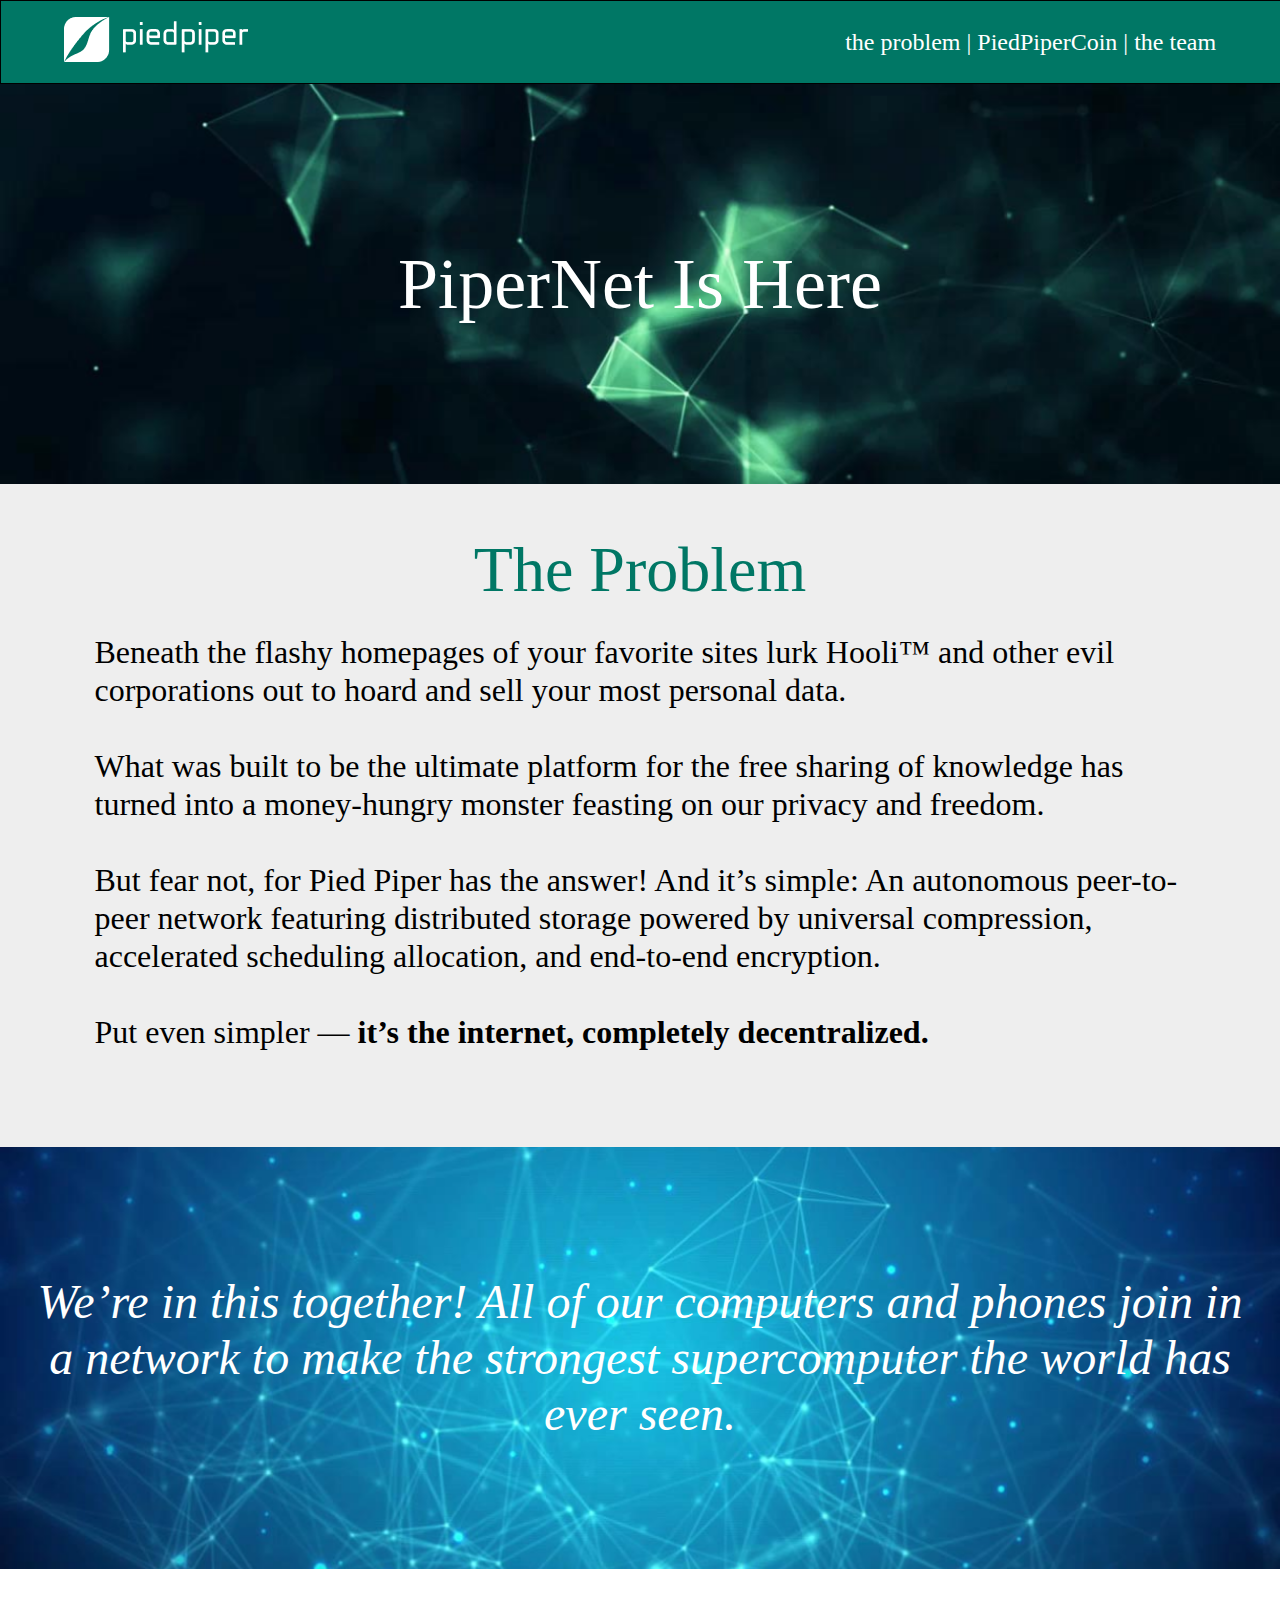
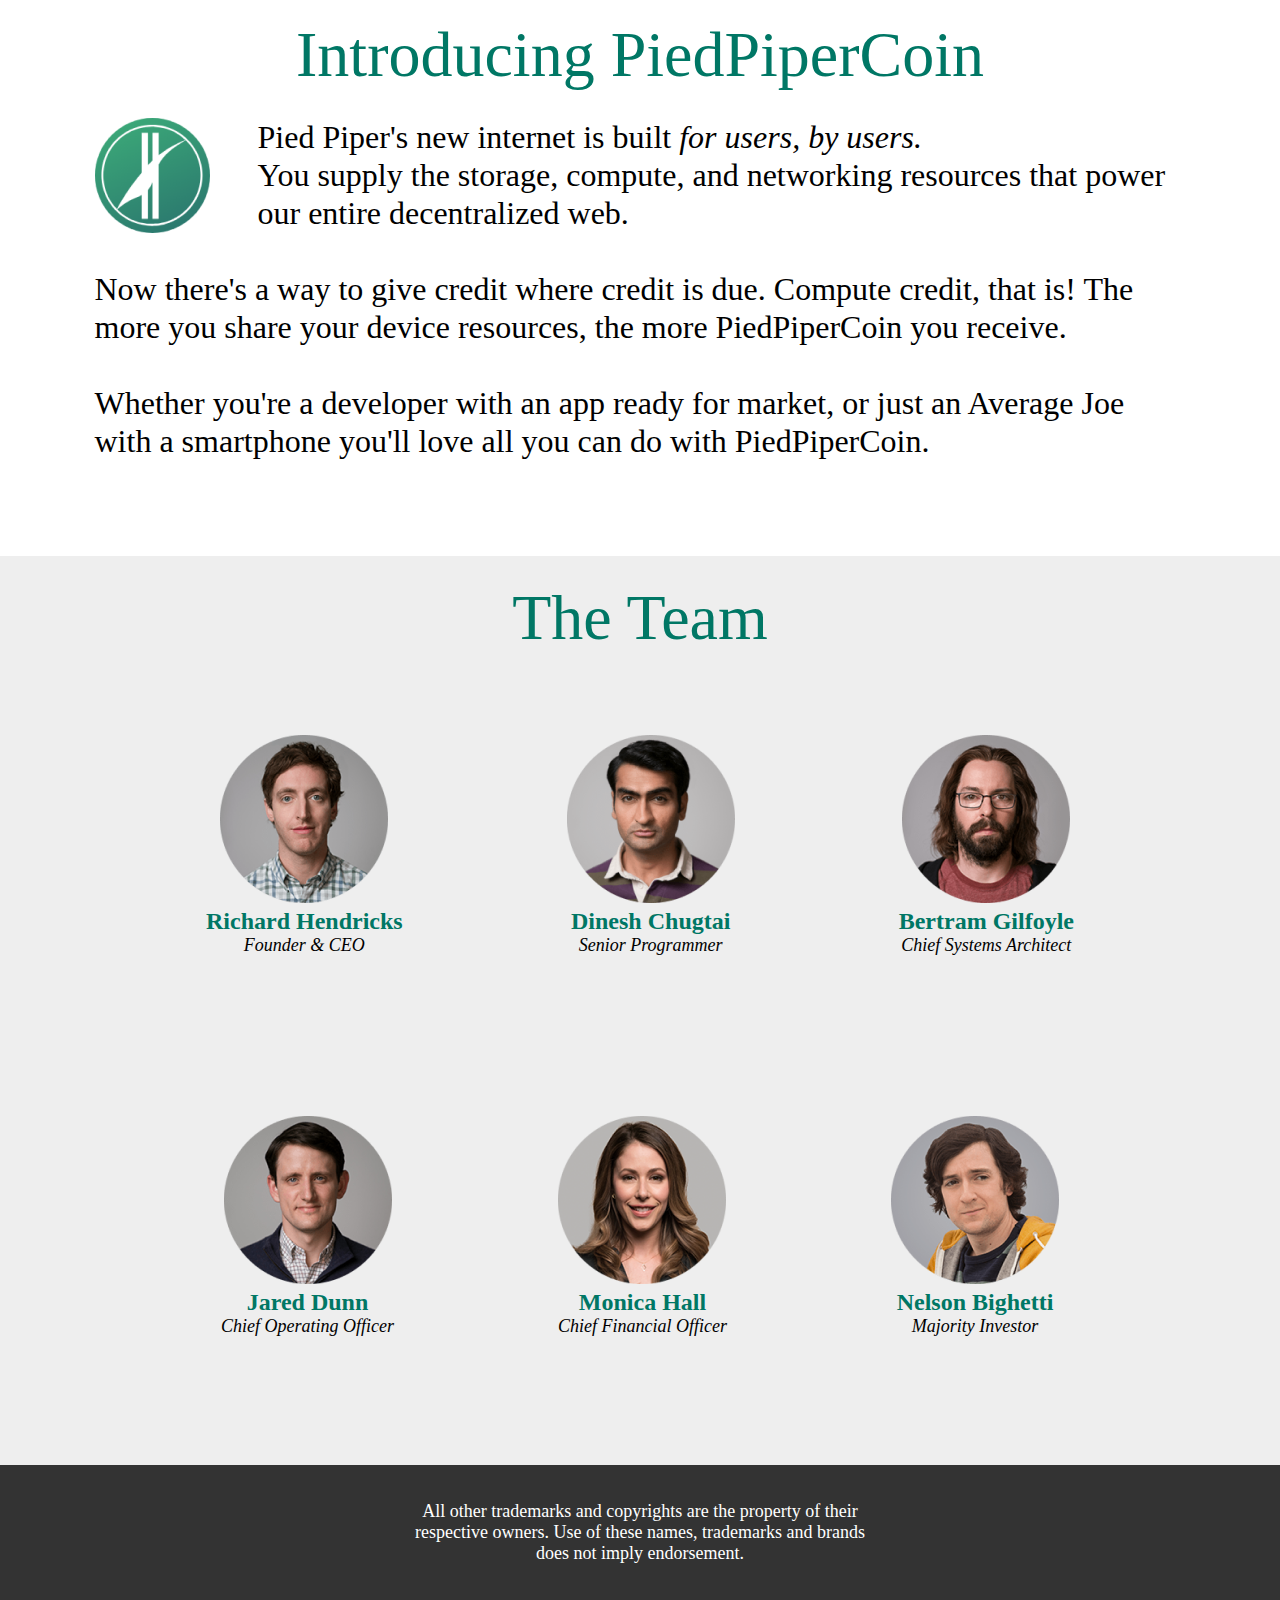
<file: index.html>
<!DOCTYPE html>
<html>
<head>
	<meta charset="utf-8">
	<title>Pied Piper</title>
	<link rel="stylesheet" href="style.css">
</head>
<body>
	<header>
		<div class="head_c">
			<div class="logo_">
				<img src="logo_left.png">
				<a href="#"><img id="lg2" src="logo_right.png"></a>
			</div>
			<div class="urls_">
				<a href="#theproblem_ref">the problem</a>
				<a>|</a>
				<a href="#ppc_ref">PiedPiperCoin</a>
				<a>|</a>
				<a href="#theteam_ref">the team</a>
			</div>
			<div class="clear"></div>
		</div>
	</header>
	
	<div class="head_inv"></div>
	
	<div class="jumbotron">
		<div class="jumbo_c">
			<p>PiperNet Is Here</p>
		</div>
	</div>
	<div class="theproblemback">
		<div class="theproblem">
			<h1 id="theproblem_ref">The Problem</h1>
			<p>Beneath the flashy homepages of your favorite sites lurk Hooli™ and other evil corporations out to hoard and sell your most personal data. <br><br>
			What was built to be the ultimate platform for the free sharing of knowledge has turned into a money-hungry monster feasting on our privacy and freedom. <br><br>
			But fear not, for Pied Piper has the answer! 
			And it’s simple: An autonomous peer-to-peer network featuring distributed storage powered by universal compression, accelerated scheduling allocation, and end-to-end encryption. <br><br>
			Put even simpler — <b>it’s the internet, completely decentralized.</b></p>
		</div>
	</div>
	
	<div class="hero">
		<div class="hero_c">
			<p>We’re in this together! All of our computers and phones join in a network to make the strongest supercomputer the world has ever seen.</p>
		</div>
	</div>
	
	<div class="ppc">
		<h1 id="ppc_ref">Introducing PiedPiperCoin</h1>
		<img src="PPC_Logo.png">
		<p>Pied Piper's new internet is built <i>for users, by users.</i><br>You supply the storage, compute, and networking resources that power our entire decentralized web.</p><br>
		<p>Now there's a way to give credit where credit is due. Compute credit, that is! The more you share your device resources, the more PiedPiperCoin you receive. <br><br>
		Whether you're a developer with an app ready for market, or just an Average Joe with a smartphone you'll love all you can do with PiedPiperCoin.</p>
	</div>
	<div class="theteamback">
		<div class="theteam">
			<h1 id="theteam_ref">The Team</h1>
			<div class="membercard">
				<img src="tm1.png">
				<h3>Richard Hendricks</h3>
				<p class="2cap">Founder & CEO</p>
			</div>
			<div class="membercard">
				<img src="tm2.png">
				<h3>Dinesh Chugtai</h3>
				<p class="2cap">Senior Programmer</p>
			</div>
			<div class="membercard">
				<img src="tm3.png">
				<h3>Bertram Gilfoyle</h3>
				<p class="2cap">Chief Systems Architect</p>
			</div>
			<br>
			<div class="membercard">
				<img src="tm4.png">
				<h3>Jared Dunn</h3>
				<p class="2cap">Chief Operating Officer</p>
			</div>
			<div class="membercard">
				<img src="tm5.png">
				<h3>Monica Hall</h3>
				<p class="2cap">Chief Financial Officer</p>
			</div>
			<div class="membercard">
				<img src="tm6.png">
				<h3>Nelson Bighetti</h3>
				<p class="2cap">Majority Investor</p>
			</div>
		</div>
	</div>
	<footer>
		<p>All other trademarks and copyrights are the property of their <br>respective owners. Use of these names, trademarks and brands <br>does not imply endorsement.</p>
	</footer>
</body>
</html>
</file>
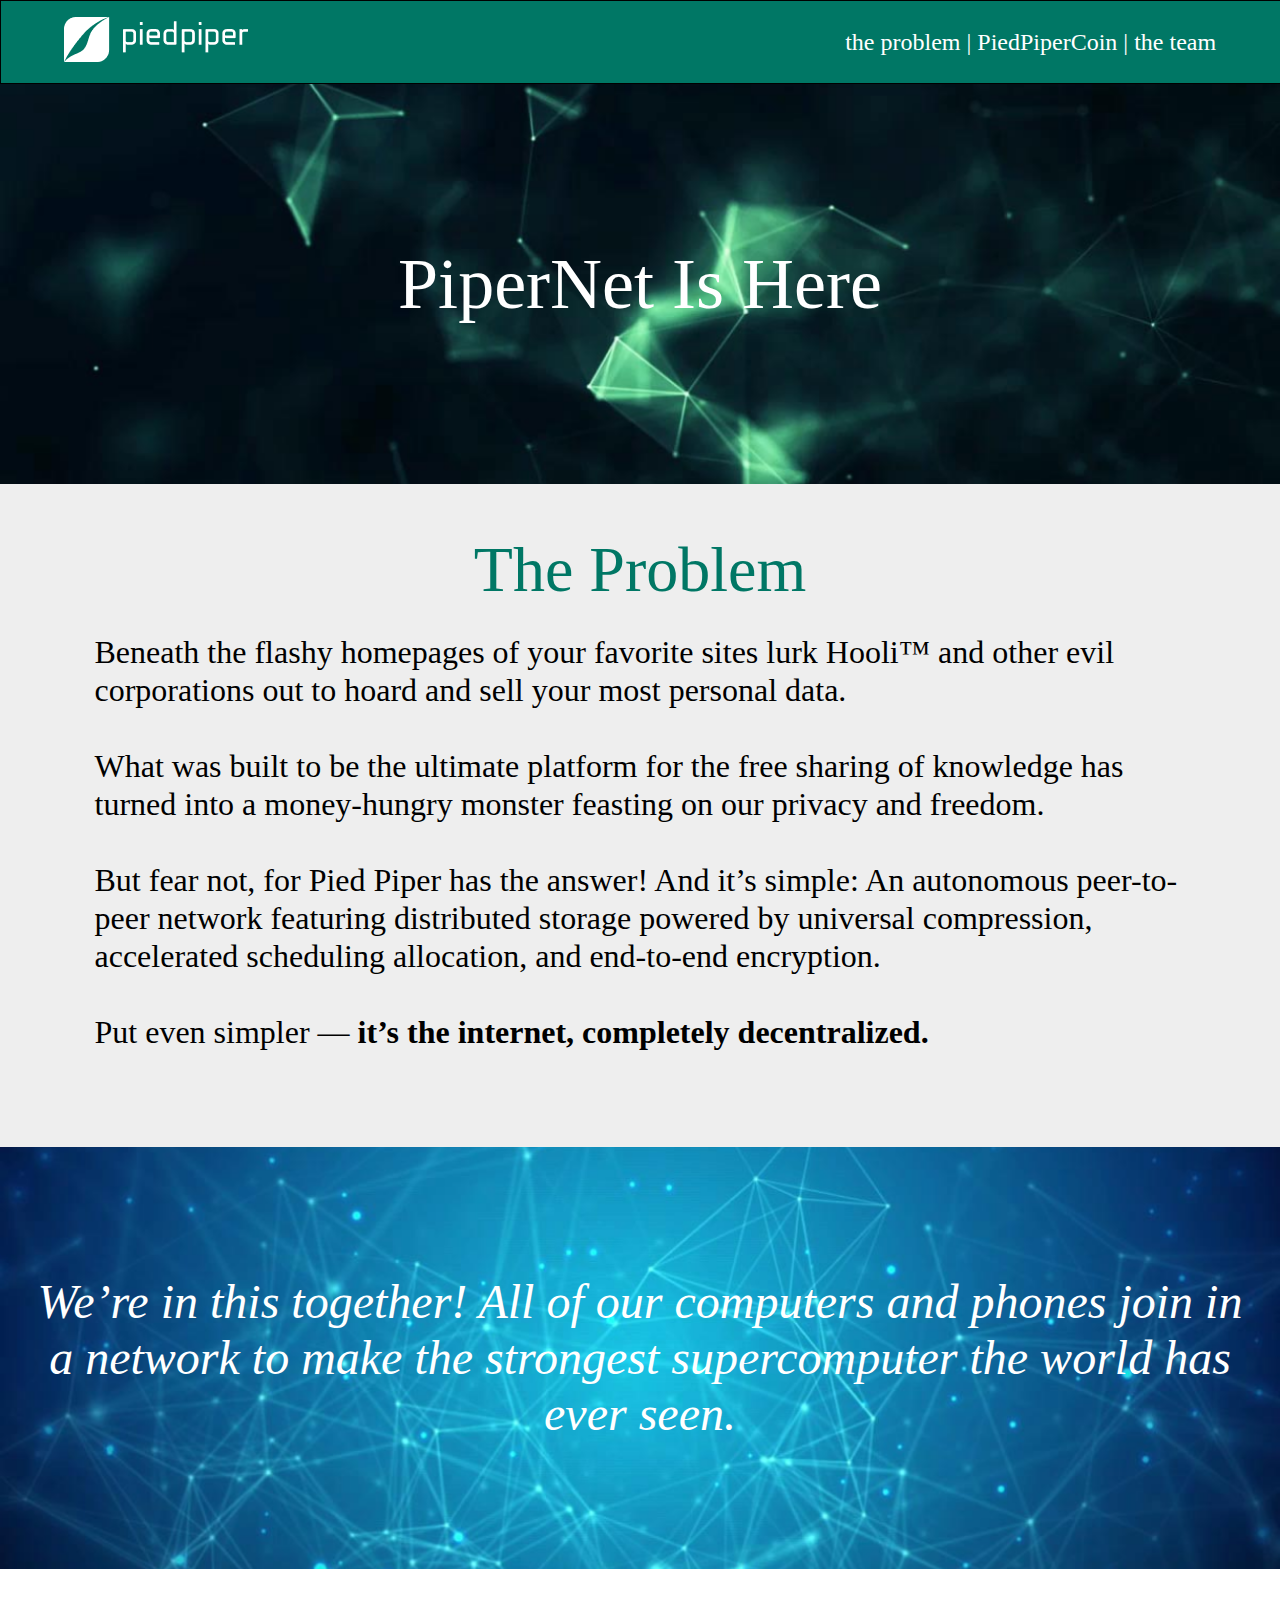
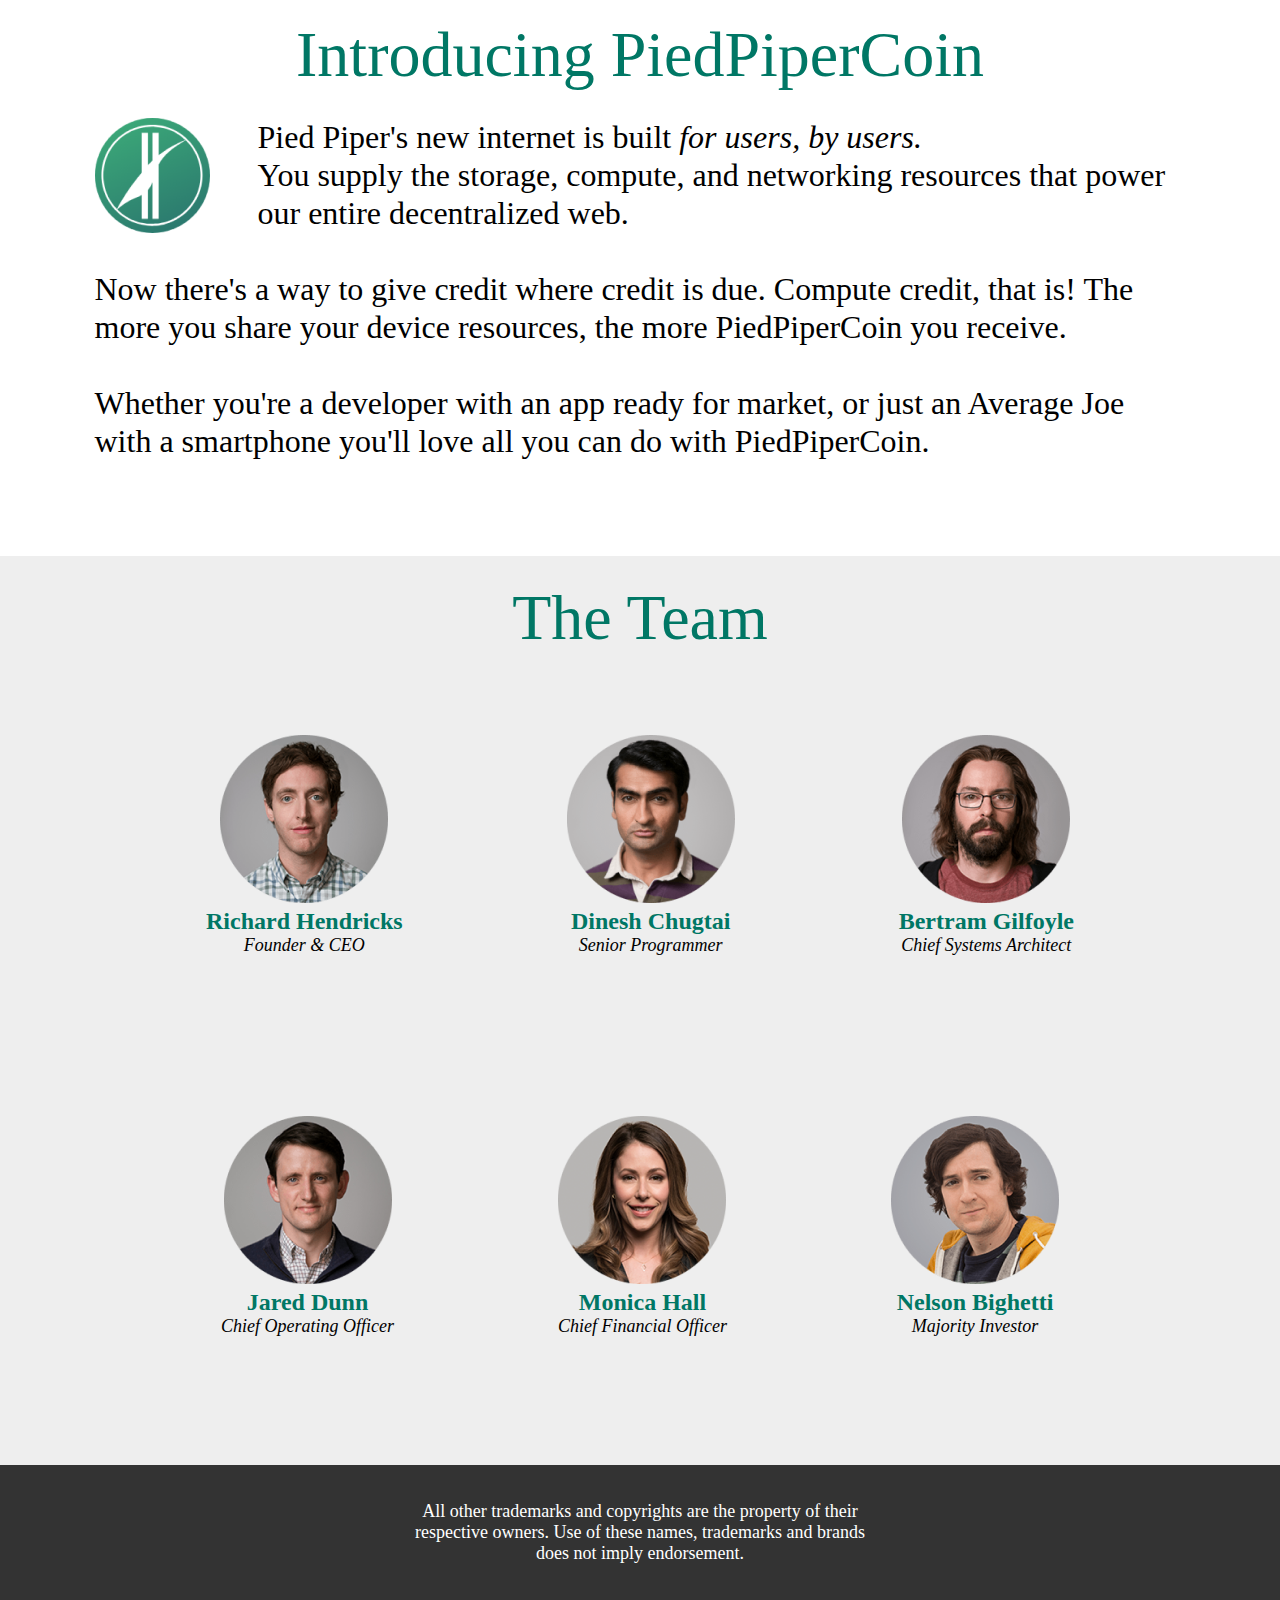
<file: PIONA.html>
<!DOCTYPE html>
<html>
<head>
	<meta charset="utf-8">
	<title>Pied Piper</title>
	<link rel="stylesheet" href="style.css">
</head>
<body>
	<header>
		<div class="head_c">
			<div class="logo_">
				<img src="logo_left.png">
				<a href="#"><img id="lg2" src="logo_right.png"></a>
			</div>
			<div class="urls_">
				<a href="#theproblem_ref">the problem</a>
				<a>|</a>
				<a href="#ppc_ref">PiedPiperCoin</a>
				<a>|</a>
				<a href="#theteam_ref">the team</a>
			</div>
			<div class="clear"></div>
		</div>
	</header>
	
	<div class="head_inv"></div>
	
	<div class="jumbotron">
		<div class="jumbo_c">
			<p>PiperNet Is Here</p>
		</div>
	</div>
	<div class="theproblemback">
		<div class="theproblem">
			<h1 id="theproblem_ref">The Problem</h1>
			<p>Beneath the flashy homepages of your favorite sites lurk Hooli™ and other evil corporations out to hoard and sell your most personal data. <br><br>
			What was built to be the ultimate platform for the free sharing of knowledge has turned into a money-hungry monster feasting on our privacy and freedom. <br><br>
			But fear not, for Pied Piper has the answer! 
			And it’s simple: An autonomous peer-to-peer network featuring distributed storage powered by universal compression, accelerated scheduling allocation, and end-to-end encryption. <br><br>
			Put even simpler — <b>it’s the internet, completely decentralized.</b></p>
		</div>
	</div>
	
	<div class="hero">
		<div class="hero_c">
			<p>We’re in this together! All of our computers and phones join in a network to make the strongest supercomputer the world has ever seen.</p>
		</div>
	</div>
	
	<div class="ppc">
		<h1 id="ppc_ref">Introducing PiedPiperCoin</h1>
		<img src="PPC_Logo.png">
		<p>Pied Piper's new internet is built <i>for users, by users.</i><br>You supply the storage, compute, and networking resources that power our entire decentralized web.</p><br>
		<p>Now there's a way to give credit where credit is due. Compute credit, that is! The more you share your device resources, the more PiedPiperCoin you receive. <br><br>
		Whether you're a developer with an app ready for market, or just an Average Joe with a smartphone you'll love all you can do with PiedPiperCoin.</p>
	</div>
	<div class="theteamback">
		<div class="theteam">
			<h1 id="theteam_ref">The Team</h1>
			<div class="membercard">
				<img src="tm1.png">
				<h3>Richard Hendricks</h3>
				<p class="2cap">Founder & CEO</p>
			</div>
			<div class="membercard">
				<img src="tm2.png">
				<h3>Dinesh Chugtai</h3>
				<p class="2cap">Senior Programmer</p>
			</div>
			<div class="membercard">
				<img src="tm3.png">
				<h3>Bertram Gilfoyle</h3>
				<p class="2cap">Chief Systems Architect</p>
			</div>
			<br>
			<div class="membercard">
				<img src="tm4.png">
				<h3>Jared Dunn</h3>
				<p class="2cap">Chief Operating Officer</p>
			</div>
			<div class="membercard">
				<img src="tm5.png">
				<h3>Monica Hall</h3>
				<p class="2cap">Chief Financial Officer</p>
			</div>
			<div class="membercard">
				<img src="tm6.png">
				<h3>Nelson Bighetti</h3>
				<p class="2cap">Majority Investor</p>
			</div>
		</div>
	</div>
	<footer>
		<p>All other trademarks and copyrights are the property of their <br>respective owners. Use of these names, trademarks and brands <br>does not imply endorsement.</p>
	</footer>
</body>
</html>
</file>
<file: style.css>
* {
	margin:0;
}
header {
	position:fixed;
	background:#007765;
	border: 1px solid black;
	width: 100%;
	padding:1em 0;
}
.head_c {
	box-sizing: border-box;
	padding:0 2em;
	max-width:1219px;
	margin:auto;
}
.head_inv {
	height:83.6px;
	width:100%;
	visibility: hidden;
}
.logo_ {
	float: left;
}
#lg2 {
	position:relative;
	left:-49px;
}
.urls_ {
	float: right;
	color: white;
	font-family: 'Roboto';
	font-style: normal;
	font-weight: 500;
	font-size: 24px;
	line-height: 28px;
	text-align:center;
	margin:0.45em 0.1em;	
}
.urls_ a:link, a:visited {
	text-decoration: none;
	color: white;
}
.clear {
	clear: both;
}

.jumbotron {
	background-image: url("jumbo.png");
	background-repeat: no-repeat;
	background-position: center center;
	width:100%;
	background-size: cover;
}
.jumbo_c {
	padding:2.2em 0;
	margin:auto;
	font-family: 'Roboto';
	font-style: normal;
	font-weight: 500;
	font-size: 72px;
	line-height: 84px;
	text-align: center;
	color:white;
	max-width:1219px;
}
.hero {
	background-image: url("hero.png");
	background-repeat: no-repeat;
	background-position: center center;
	width:100%;
	background-size: cover;
}
.hero_c {
	padding:2.65em 0;
	margin:auto;
	font-family: 'Roboto';
	font-style: italic;
	font-weight: 500;
	font-size: 48px;
	line-height: 56px;
	text-align: center;
	color:white;
	max-width:1219px;
}
.theproblemback {
	background-color: #eeeeee;
}
.theproblem {
	box-sizing: border-box;
	padding:1.5em 2em 3em;
	max-width:1219px;
	font-family: 'Roboto';
	font-style: normal;
	font-weight: 400;
	font-size: 32px;
	line-height: 38px;
	color:black;
	margin:auto;
}
.theproblem h1 {
	text-align: center;
	font-weight: 500;
	font-size: 64px;
	line-height: 75px;
	color:#007765;
	margin-bottom:0.4em;
}
.ppc {
	font-family: 'Roboto';
	font-style: normal;
	font-weight: 400;
	font-size: 32px;
	line-height: 38px;
	color:black;
	margin:auto;
	box-sizing: border-box;
	padding:1.5em 2em 3em;
	max-width:1219px;
}
.ppc h1 {
	text-align: center;
	font-weight: 500;
	font-size: 64px;
	line-height: 75px;
	color:#007765;
	margin-bottom:0.4em;
}
.ppc img {
	float:left;
	margin-right:1.5em;
}

.theteamback {
	background-color: #eeeeee;
}
.theteam h1 {
	font-family: 'Roboto';
	text-align: center;
	font-weight: 500;
	font-size: 64px;
	line-height: 75px;
	color:#007765;
}
.theteam {
	box-sizing: border-box;
	padding:1.5em 2em 3em;
	max-width:1219px;
	margin:auto;
	text-align: center;
}
.membercard h3 {
	font-family: 'Roboto';
	font-style: normal;
	font-weight: 700;
	font-size: 24px;
	line-height: 28px;
	color:#007765;
}
.membercard p {
	font-family: 'Roboto';
	font-style: italic;
	font-weight: 400;
	font-size: 18px;
	line-height: 21px;
}
.membercard {
	display: inline-block;
	margin: 5em;
}
footer {
	background-color: #333333;
	font-family: 'Roboto';
	font-style: normal;
	font-weight: 400;
	font-size: 18px;
	line-height: 21px;
	text-align: center;
	color:white;
}
footer p {
	max-width:1219px;
	padding:2em;
	margin:auto;
}
</file>
